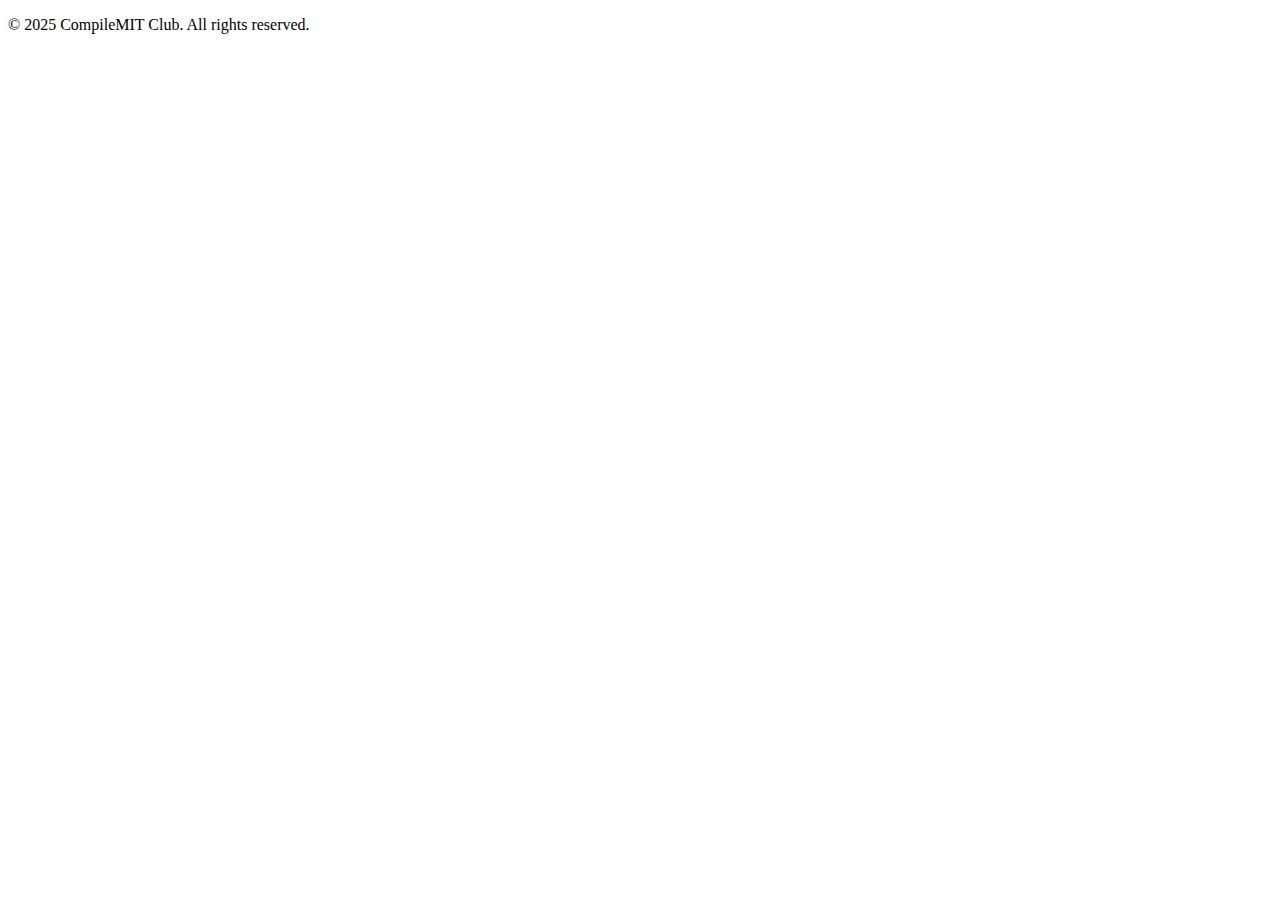
<file: footer.html>
<!DOCTYPE html>
<html lang="en">
<head>
    <meta charset="UTF-8">
    <meta name="viewport" content="width=device-width, initial-scale=1.0">
    <title>Document</title>
</head>
<body>
    <footer>
        <div class="social-media">
          <a target="_blank" href="https://www.facebook.com/profile.php?id=61574820175734"><i class="fab fa-facebook"></i></a>
          <a target="_blank" href="https://www.instagram.com/compilemit/"><i class="fab fa-instagram"></i></a>
          <!-- <a href="#"><i class="fab fa-github"></i></a> -->
          <a target="_blank" href="#"><i class="fab fa-linkedin"></i></a>
        </div>
        <p>&copy; 2025 CompileMIT Club. All rights reserved.</p>
      </footer>
</body>
</html>
</file>
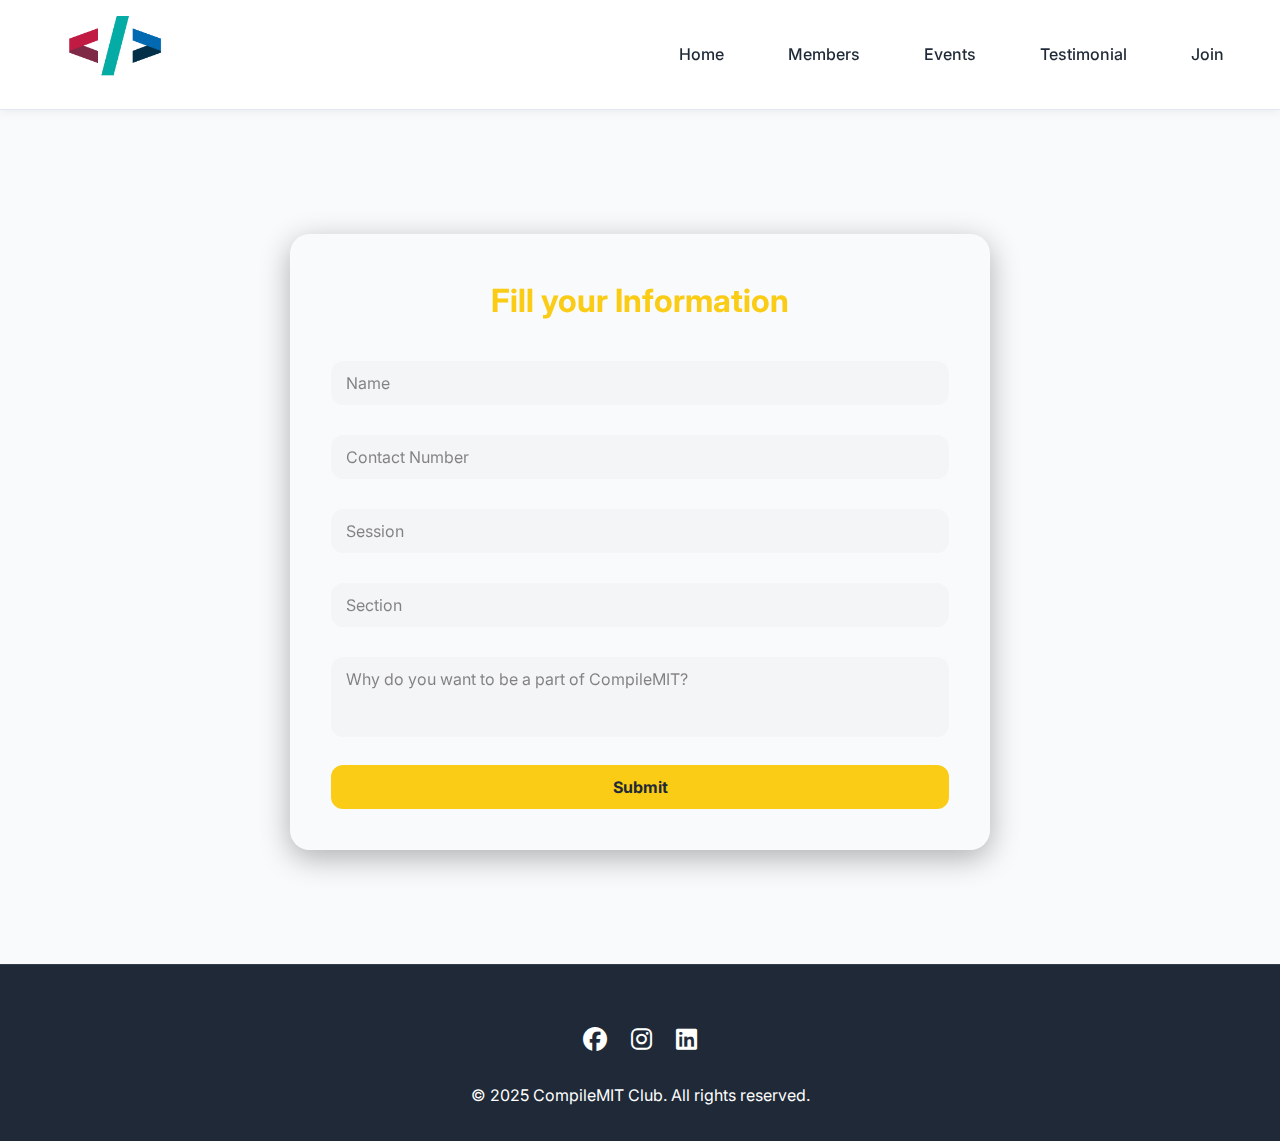
<file: register.html>
<!DOCTYPE html>
<html lang="en">
<head>
  <meta charset="UTF-8" />
  <meta name="viewport" content="width=device-width, initial-scale=1.0"/>
  <title>Join CompileMIT</title>
  <link rel="stylesheet" href="styles.css">
  <link href="https://fonts.googleapis.com/css2?family=Inter:wght@400;500;600;700;800&display=swap" rel="stylesheet">
  <link rel="stylesheet" href="https://cdnjs.cloudflare.com/ajax/libs/font-awesome/6.5.1/css/all.min.css">
  <link rel="icon" href="https://media-hosting.imagekit.io/64ff49dede3c4a0e/logo.png?Expires=1839304913&Key-Pair-Id=K2ZIVPTIP2VGHC&Signature=bMeIY9PAXS~zpFPgrc~gJF680UX8J8efQP6nj1g8TzVFJtHT5p3cuyT0GFyVyMPPYSaRIkZW1GkpwnjwtlFw6LOEOHrFJ4d26FkX5yNFtZ1d1jgHoXtLdHEB-sPk6IK0jpxhB6JqbHL9gLnss2-YQ5E6MJqxpEqvmweGqtaWuesyJNboPCrya80Bl1pBtT5ey-07elTgcwlqv2~yAwQV9-7LxrcoySt4MxBPEpFaK2CIaWFNkHaUq1R6UUveY5bcJoCH06ZcjN4YlagCIMgEY6UPIHKygd878uNId1TofsJ8Vsp7swNQBxv4qzh8HRdPwr4-NhglDZiOanMhEhHCIA__">

  <style>
    :root {
  --primary: #6366f1;
  --accent: #facc15;
  --bg: linear-gradient(135deg, #8b89a0, #354d72);
  --glass: rgba(255, 255, 255, 0.1);
  --white: #fff;
  --text: #e5e7eb;
  --blur: blur(12px);
}

* {
  margin: 0;
  padding: 0;
  box-sizing: border-box;
}

body {
  height: 100%;
  display: flex;
  flex-direction: column;
  justify-content: center;
  align-items: center;
  background: var(--bg);
  font-family: 'Segoe UI', Tahoma, Geneva, Verdana, sans-serif;
  color: var(--text);
}

.card {
  width: auto;
  /* height: 40%; */
  max-width: 700px;
  background: var(--glass);
  border-radius: 20px;
  padding: 40px;
  box-shadow: 0 8px 30px rgba(0, 0, 0, 0.3);
  backdrop-filter: var(--blur);
  -webkit-backdrop-filter: var(--blur);
  border: 1px solid rgba(255, 255, 255, 0.2);
  transition: transform 0.4s ease;
}

.card:hover {
  transform: scale(1.03);
}

h2 {
  text-align: center;
  margin-bottom: 25px;
  font-size: 2rem;
  color: var(--accent);
}

input, textarea {
  width: 100%;
  /* max-width:350px; */
  padding: 12px 15px;
  margin: 10px 0 20px 0;
  border: none;
  border-radius: 12px;
  font-size: 1rem;
  background-color: rgba(223, 212, 212, 0.15);
  color: var(--dark);
  outline: none;
}

input::placeholder, textarea::placeholder {
  color: #101011;
  opacity: 0.5;
}
textarea{
  resize: none;
  height: 5rem;
}

button.btn {
  width: 100%;
  padding: 12px;
  background-color: var(--accent);
  color: #1f2937;
  font-size: 1rem;
  font-weight: bold;
  border: none;
  border-radius: 12px;
  cursor: pointer;
  transition: all 0.3s ease;
}

button.btn:hover {
  background-color: #eab308;
  transform: translateY(-2px);
}
section.hero{
  height: 100vh;
}
main{
  flex: 1;
}
/* Footer */
footer {
  background: var(--dark);
  padding: 2rem;
  width: 100vw;
  text-align: center;
  border-top: 1px solid rgba(255, 255, 255, 0.1);
}
@media (max-width: 768px) {
  .card {
    padding: 30px 20px;
  }

  h2 {
    font-size: 1.6rem;
  }

  input, textarea {
    font-size: 0.95rem;
  }

  button.btn {
    font-size: 0.95rem;
  }
}

@media (max-width: 480px) {
  html {
    font-size: 15px;
  }

  .card {
    padding: 25px 15px;
  }

  h2 {
    font-size: 1.4rem;
  }

  button.btn {
    font-size: 0.9rem;
  }
}
</style>
</head>
<body>
  <!-- <nav class="navbar">
    <div class="nav-container">
      <div class="logo">
        <img src="https://media-hosting.imagekit.io/f7d44cf76c5f41c1/favicon.png?Expires=1839304913&Key-Pair-Id=K2ZIVPTIP2VGHC&Signature=JIeRx~yS3m9t5r~wLMCOvLjmI8UQdbW7BCbdvs-8GMAN5ITFU-aZwI1O52IPO5-sQfAU7ejfR2x0DYfJmq7vHnh1U5wV0Cl1EbUZvdkRFz1p46UGj~GI1j0dVxoS27~r~aZdjY5Ve1MRlHYzIp6T0u0urNDWlftfQx7Xc-R6pGV1~aXYwMVh-tbOD38DUHn7t9Ke6Tu8-oYKPkFRlddxCSwnfj4fgfxDwjXWgg7QySnUEtR7I563esTvWv03KO9Wu0yd1po6O0vszIMhswmX6S4-XGmjLg051tEwRNCo1QGCXxJyp4BRkY76mdLDYdNRaiv70bstSPNr7A8Z7t1nfQ__" alt="Logo"> <br>
        </div>
      <ul class="nav-links"> -->
        <!-- <li><a href="home">Home</a></li> -->
        <!-- <li><a href="#features">Features</a></li> -->
        <!-- <li><a href="#members">Members</a></li> -->
        <!-- <li><a href="#members">Events</a></li> -->
        <!-- <li><a href="#join">Join</a></li> -->
      </ul>
      <button class="mobile-menu-btn"><i class="fas fa-bars"></i></button>
    </div>
  </nav>
  <main>
    <section class="hero">
    <form action="submit" method="post" class="card">
        <h2> Fill your Information</h2>
        <input type="text" name="name" placeholder="Name" required>
        <input type="tel" name="contact" placeholder="Contact Number" required>
        <input type="text" name="session" placeholder="Session" required>
        <input type="text" name="section" placeholder="Section" required>
        <textarea name="message" id="message" class="message"placeholder="Why do you want to be a part of CompileMIT?"></textarea>
        <button class="btn" type="submit">Submit</button>
    </form>    
    </section>
    </main>
    <script src="script.js"></script>
  <script>
    // Mobile menu toggle
    document.querySelector('.mobile-menu-btn')?.addEventListener('click', () => {
        document.querySelector('.nav-links')?.classList.toggle('active');
      });

      // Smooth scroll
      document.querySelectorAll('a[href^="#"]').forEach(anchor => {
        anchor.addEventListener('click', function (e) {
          e.preventDefault();
          document.querySelector(this.getAttribute('href'))?.scrollIntoView({
            behavior: 'smooth'
          });
        });
      });
       // Fetch footer
  // fetch('footer.html')
  //   .then(response => response.text())
  //   .then(data => {
  //     document.body.insertAdjacentHTML('beforeend', data);
  //   });
    
</script>
</body>
</html>
</file>
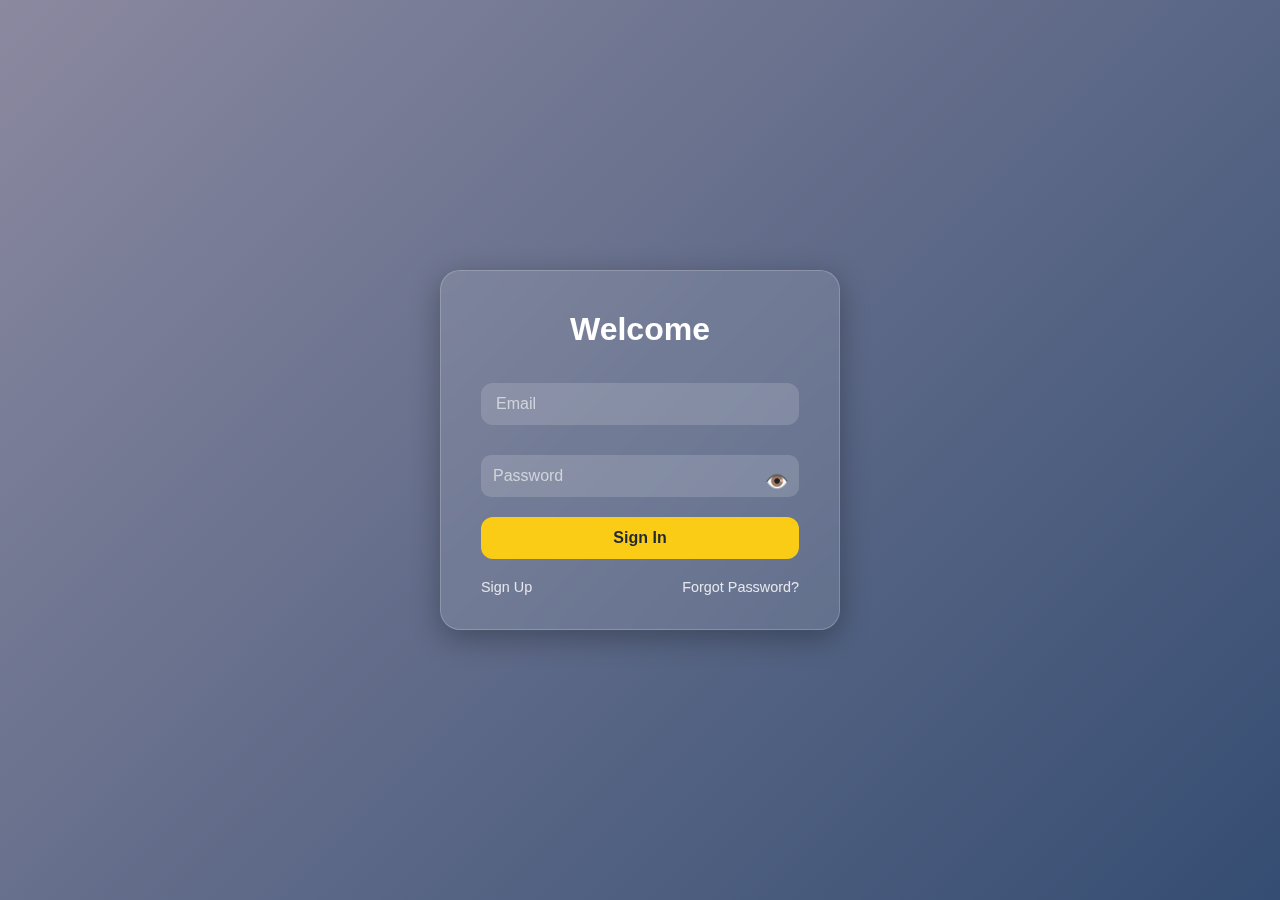
<file: misc/admin_login.html>
<!DOCTYPE html>
<html lang="en">

<head>
  <meta charset="UTF-8" />
  <meta name="viewport" content="width=device-width, initial-scale=1.0" />
  <title>Login | MyApp</title>
  <style>
    :root {
      --primary: #6366f1;
      --accent: #facc15;
      --bg: linear-gradient(135deg, #8b89a0, #354d72);
      --glass: rgba(255, 255, 255, 0.1);
      --white: #fff;
      --text: #e5e7eb;
      --blur: blur(12px);
    }

    * {
      margin: 0;
      padding: 0;
      box-sizing: border-box;
    }

    body {
      height: 100vh;
      display: flex;
      justify-content: center;
      align-items: center;
      background: var(--bg);
      font-family: 'Segoe UI', Tahoma, Geneva, Verdana, sans-serif;
      color: var(--text);
    }

    .card {
      width: 90%;
      height: 40%;
      max-width: 400px;
      background: var(--glass);
      border-radius: 20px;
      padding: 40px;
      box-shadow: 0 8px 30px rgba(0, 0, 0, 0.3);
      backdrop-filter: var(--blur);
      -webkit-backdrop-filter: var(--blur);
      border: 1px solid rgba(255, 255, 255, 0.2);
      transition: transform 0.4s ease;
    }

    .card:hover {
      transform: scale(1.03);
    }

    h2 {
      text-align: center;
      margin-bottom: 25px;
      font-size: 2rem;
      color: var(--white);
    }

    input {
      width: 100%;
      padding: 12px 15px;
      margin: 10px 0 20px 0;
      border: none;
      border-radius: 12px;
      font-size: 1rem;
      background-color: rgba(255, 255, 255, 0.15);
      color: var(--white);
      outline: none;
    }

    input::placeholder {
      color: #d1d5db;
    }

    button {
      width: 100%;
      padding: 12px;
      background-color: var(--accent);
      color: #1f2937;
      font-size: 1rem;
      font-weight: bold;
      border: none;
      border-radius: 12px;
      cursor: pointer;
      transition: all 0.3s ease;
    }

    button:hover {
      background-color: #eab308;
      transform: translateY(-2px);
    }

    .links {
      display: flex;
      justify-content: space-between;
      margin-top: 20px;
      font-size: 0.9rem;
    }

    .links a {
      color: var(--text);
      text-decoration: none;
      transition: color 0.3s ease;
    }

    .links a:hover {
      color: var(--accent);
    }
    .password-container {
  position: relative;
  width: 100%;
}

.password-container input {
  width: 100%;
  padding-right: 40px; /* space for the eye */
  border-radius: 10px;
  padding: 12px;
  font-size: 1rem;
}

.password-container .toggle {
  position: absolute;
  right: 10px;
  top: 50%;
  transform: translateY(-50%);
  cursor: pointer;
  user-select: none;
  font-size: 1.2rem;
}

  </style>
</head>

<body>
  <form class="card" onsubmit="handleSubmit(event)">
    <h2>Welcome</h2>
    <input type="email" id="email" placeholder="Email" required />
    <div class="password-container">
        <input type="password" id="password" placeholder="Password" required>
        <span class="toggle" onclick="togglePassword()">👁️</span>
      </div>

    <button type="submit">Sign In</button>
    <div class="links">
      <a href="#">Sign Up</a>
      <a href="#">Forgot Password?</a>
    </div>
  </form>

  <script>
    function handleSubmit(event) {
      event.preventDefault();
      const email = document.getElementById('email').value;
      const password = document.getElementById('password').value;

      if (!email || !password) {
        alert("Please fill in both fields.");
        return;
      }

      alert("You're in! 🔐");
      console.log("Email:", email);
      console.log("Password:", password);
    }
    function togglePassword() {
    const pw = document.getElementById("password");
    pw.type = pw.type === "password" ? "text" : "password";
  }
  </script>
</body>

</html>
</file>
<file: styles.css>
:root {
  --primary: #4f46e5;
  --secondary: #f59e0b;
  --dark: #1f2937;
  --light: #ffffff;
  --light-gray: #f3f4f6;
  --text: #1e293b;
}

* {
  margin: 0;
  padding: 0;
  box-sizing: border-box;
  font-family: 'Inter', sans-serif;
}

body {
      background: linear-gradient(to bottom right, #1f2937, #111827);
      /* color: #fff; */
  line-height: 1.6;
  overflow-x: hidden;
  margin-top: 4rem;
}

/* Navigation */
.navbar {
  background: #ffffffdd;
  backdrop-filter: blur(10px);
  padding: 1rem;
  position: fixed;
  width: 100%;
  top: 0;
  z-index: 1000;
      border-bottom: 1px solid rgba(55, 65, 81, 0.5);
}

.nav-container {
  max-width: 1200px;
  margin: 0 auto;
  display: flex;
  justify-content: space-between;
  align-items: center;
}

.logo {
  font-size: 1.75rem;
  display: flex;
  font-weight: 800;
  background: linear-gradient(45deg, var(--primary), #7c3aed);
  background-clip: text;
      /* -webkit-background-clip: text; */
  -webkit-text-fill-color: transparent;
}
    .logo img{
        padding-left: 2.25rem;
  height: 5rem;
  width: 7rem;
}

.nav-links {
  display: flex;
      justify-content: space-between;    
  gap: 2rem;
  list-style: none;
  margin-left: auto;
}

.nav-links a {
      color: var(--light);
  text-decoration: none;
  font-weight: 500;
  padding: 0.5rem 1rem;
  border-radius: 0.5rem;
  transition: all 0.3s ease;
}

.nav-links a:hover {
  background: rgba(79, 70, 229, 0.1);
  color: var(--primary);
}

.mobile-menu-btn {
  display: none;
  background: none;
  border: none;
      color: var(--light);
  font-size: 1.5rem;
  cursor: pointer;
}

/* Hero Section */
.hero {
  padding: 120px 2rem 4rem;
  text-align: center;
  min-height: 80vh;
  display: flex;
  align-items: center;
  justify-content: center;
}

.hero-content {
  max-width: 800px;
  margin: 0 auto;
  animation: fadeIn 1.3s ease-in-out;

}

    .hero h1 {
  font-size: 3.5rem;
  margin-bottom: 1.5rem;
  line-height: 1.2;
  background: linear-gradient(180deg, rgb(34, 40, 194), rgb(245, 70, 70));
  background-clip: text;
      /* -webkit-background-clip: text; */
      -webkit-text-fill-color: transparent;
      animation: gradientShift 4s ease infinite;
    }
    .hero h3{
      /* margin-bottom: 1.5rem; */
      line-height: 1.2;
      background: linear-gradient(45deg, var(--secondary), var(--dark));
      background-clip: text;
      /* -webkit-background-clip: text; */
  -webkit-text-fill-color: transparent;
  animation: gradientShift 4s ease infinite;
}

.hero p {
  font-size: 1.25rem;
      color: var(--dark);
  margin-bottom: 2rem;
}

/* Features Section */
.features {
  padding: 4rem 2rem;
  background: var(--light-gray);
}

.features h2 {
  text-align: center;
  margin-bottom: 1rem;
}

.features-grid {
  display: grid;
  grid-template-columns: repeat(auto-fit, minmax(280px, 1fr));
  gap: 2rem;
  max-width: 1200px;
  margin: 0 auto;
}

.feature-card {
  background: #ffffff;
  padding: 2rem;
  border-radius: 1rem;
  box-shadow: 0 0 10px rgba(0,0,0,0.05);
  transition: transform 0.3s ease;
}

.feature-card:hover {
  transform: translateY(-10px);
}

.feature-icon {
  font-size: 2.5rem;
  margin-bottom: 1rem;
  color: var(--primary);
}

/* Members Section */
.members-section {
  padding: 4rem 2rem;
  text-align: center;
}

.members-grid {
  display: grid;
  grid-template-columns: repeat(auto-fit, minmax(200px, 1fr));
  gap: 2rem;
  max-width: 1200px;
  margin: 2rem auto;
}

.member-card {
  background: #ffffff;
  padding: 1.5rem;
  border-radius: 1rem;
  transition: transform 0.3s ease;
  position: relative;
  overflow: hidden;
  box-shadow: 0 0 8px rgba(0,0,0,0.05);
}

.member-card:hover {
  transform: translateY(-5px);
}

.member-image {
  width: 120px;
  height: 120px;
  border-radius: 50%;
  margin: 0 auto 1rem;
  border: 3px solid var(--primary);
  object-fit: cover;
}

.social-links {
  position: absolute;
  bottom: -50px;
  left: 0;
  right: 0;
  transition: all 0.3s ease;
  display: flex;
  justify-content: center;
  gap: 0.5rem;
}

.social-links a {
  color: var(--secondary);
}

.member-card:hover .social-links {
  bottom: 5px;
}

/* CTA Section */
.cta-section {
  padding: 4rem 2rem;
  text-align: center;
  margin-top: 1rem;
  background: var(--light-gray);
}

.join-btn {
  background: linear-gradient(45deg, var(--primary), #7c3aed);
  color: white;
  padding: 1rem 3rem;
  font-size: 1.1rem;
  border: none;
  border-radius: 2rem;
  cursor: pointer;
  transition: transform 0.3s ease;
  display: inline-flex;
  align-items: center;
  gap: 0.5rem;
  margin: 1.2rem;
}

.join-btn:hover {
  transform: scale(1.05);
  background-color: var(--primary);
}

/* Footer */
footer {
  background: var(--dark);
  padding: 2rem;
  text-align: center;
  border-top: 1px solid rgba(0, 0, 0, 0.05);
}
footer p{
  color: var(--light);
}

.social-media {
  display: flex;
  gap: 1.5rem;
  justify-content: center;
  margin: 1.5rem 0;
}

.social-media a {
  color: var(--light);
  font-size: 1.5rem;
  transition: color 0.3s ease;
}

.social-media a:hover {
  color: var(--secondary);
}

/* Events Section */
.events{
  background-color: var(--light-gray);
}
.events h2 {
  text-align: center;
  padding: 2rem;
}

.events p img {
  width: 100%;
  display: flex;
  padding: 1rem;
}

/* Animations */
@keyframes gradientShift {
  0% { background-position: 0% 50%; }
  50% { background-position: 100% 50%; }
  100% { background-position: 0% 50%; }
}

@keyframes fadeIn {
  from { opacity: 0; transform: translateY(-20px); }
  to { opacity: 1; transform: translateY(0); }
}

@media (max-width: 768px) {
  .nav-links {
    display: none;
    position: absolute;
    top: 100%;
    left: 0;
    right: 0;
    background: #ffffffdd;
    flex-direction: column;
    padding: 1rem;
    text-align: center;
    box-shadow: 0 4px 6px -1px rgba(0, 0, 0, 0.1);
  }

  .nav-links.active {
    display: flex;
    align-items: end;
  }

  .nav-links li {
    margin: 0.5rem 0;
  }

  .mobile-menu-btn {
    display: block;
  }
}

/* testimonial-sect */




.testimonial-section {
  padding: 4rem 1rem;
  text-align: center;
}

.testimonial-title {
  font-size: 2rem;
  font-weight: 700;
  margin-bottom: 2rem;
}

.testimonial-wrapper {
  position: relative;
  max-width: 1000px;
  margin: auto;
}

.testimonial-container {
  display: flex;
  gap: 1rem;
  overflow-x: auto;
  scroll-snap-type: x mandatory;
  scroll-behavior: smooth;
  padding-bottom: 2rem;
}

.testimonial-card {
  flex: 0 0 90%;
  background: var(--light);
  padding: 1.5rem;
  border-radius: 1rem;
  box-shadow: 0 4px 10px rgba(0,0,0,0.06);
  scroll-snap-align: center;
}

.testimonial-card p {
  font-style: italic;
  margin-bottom: 1rem;
}

.testimonial-card h4 {
  font-weight: 600;
  color: var(--primary);
}

.testimonial-card span {
  font-size: 0.85rem;
  color: gray;
}

.scroll-btn {
  position: absolute;
  top: 40%;
  background: var(--primary);
  border: none;
  color: white;
  font-size: 1.25rem;
  padding: 0.6rem 0.9rem;
  border-radius: 50%;
  cursor: pointer;
  z-index: 10;
  transition: background 0.3s;
}

.scroll-btn:hover {
  background: var(--secondary);
}

.scroll-btn.left {
  left: -1.5rem;
}

.scroll-btn.right {
  right: -1.5rem;
}

.dots {
  display: flex;
  justify-content: center;
  margin-top: 1rem;
  gap: 0.5rem;
}

.dot {
  height: 12px;
  width: 12px;
  background-color: #ccc;
  border-radius: 50%;
  cursor: pointer;
  transition: background-color 0.3s;
}

.dot.active {
  background-color: var(--primary);
}

@media (max-width: 768px) {
  .testimonial-card {
    flex: 0 0 95%;
  }

  .scroll-btn {
    display: none;
  }
}
#testimonial-section {
  overflow-x: auto;
  white-space: nowrap;
  -ms-overflow-style: none;       /* Internet Explorer 10+ */
  scrollbar-width: none;          /* Firefox */
}

#testimonial-section::-webkit-scrollbar {
  display: none;                  /* Chrome, Safari, Opera */
}
</file>
